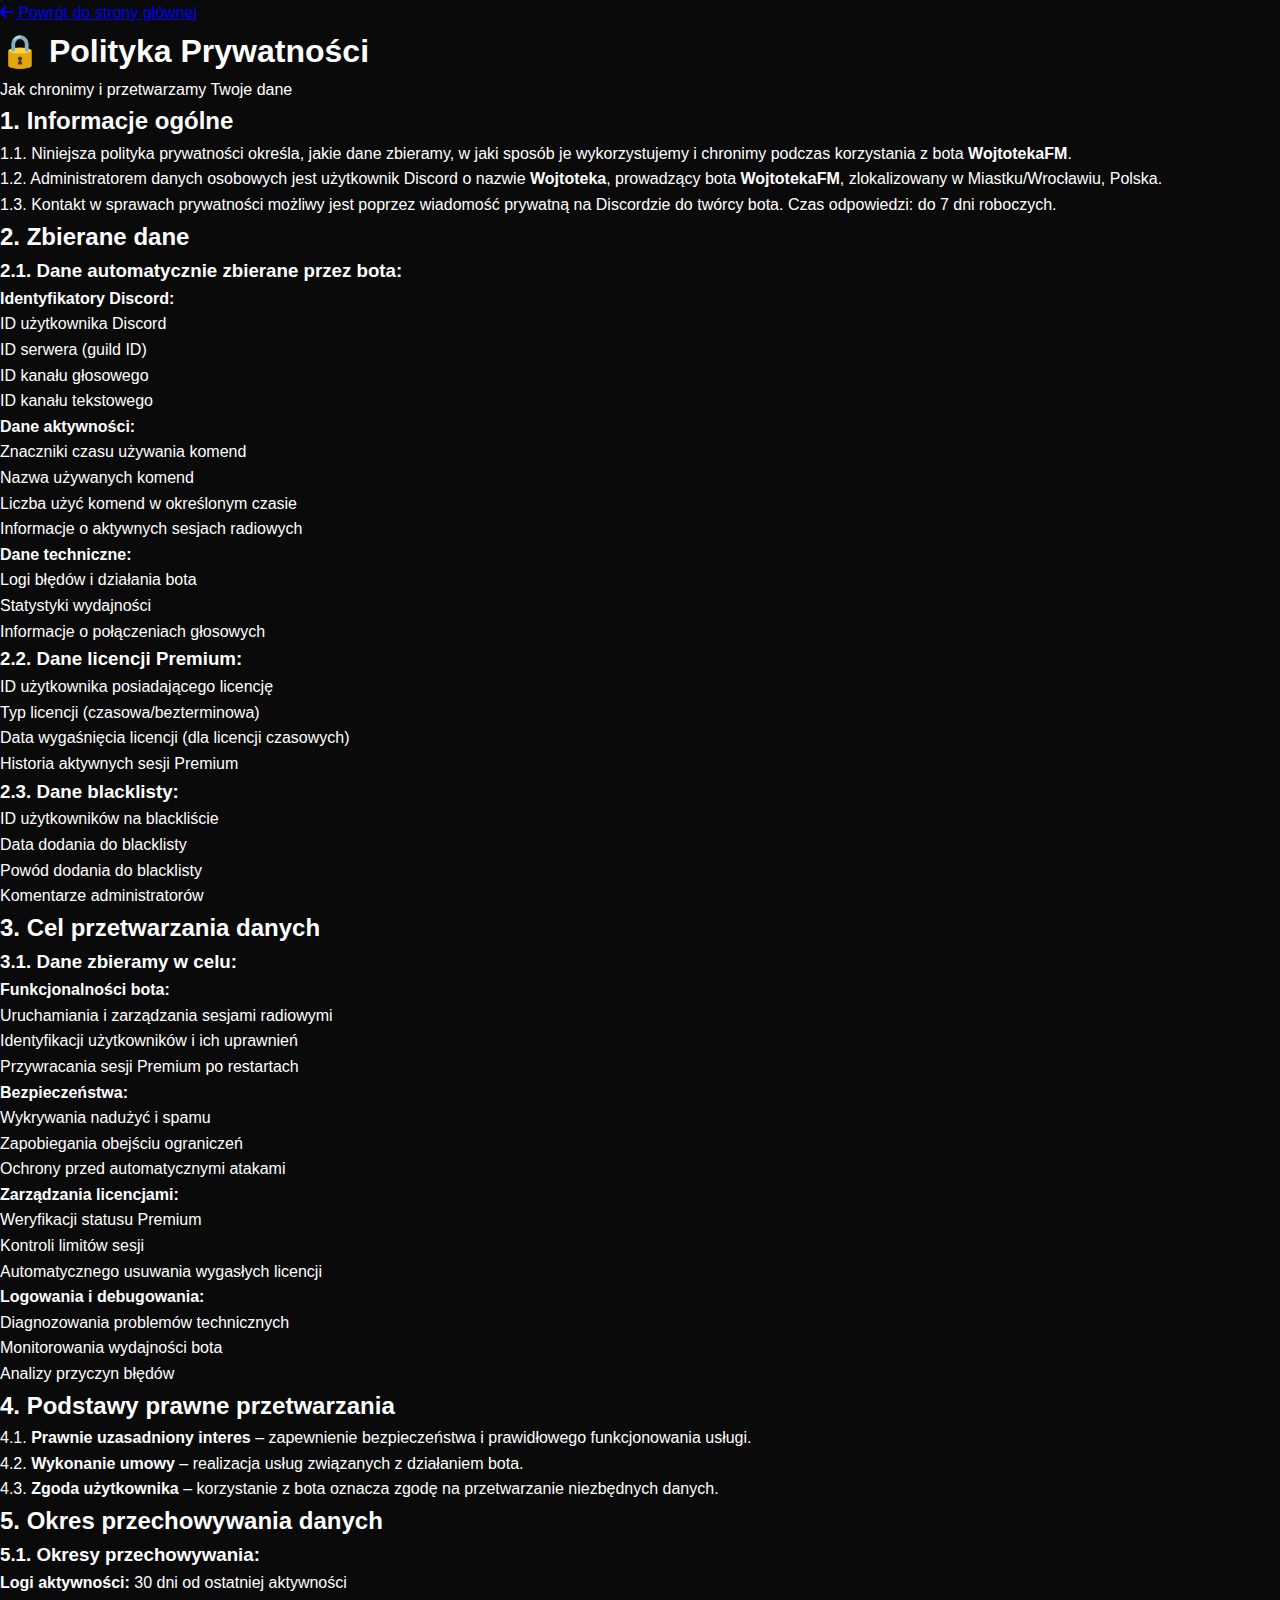
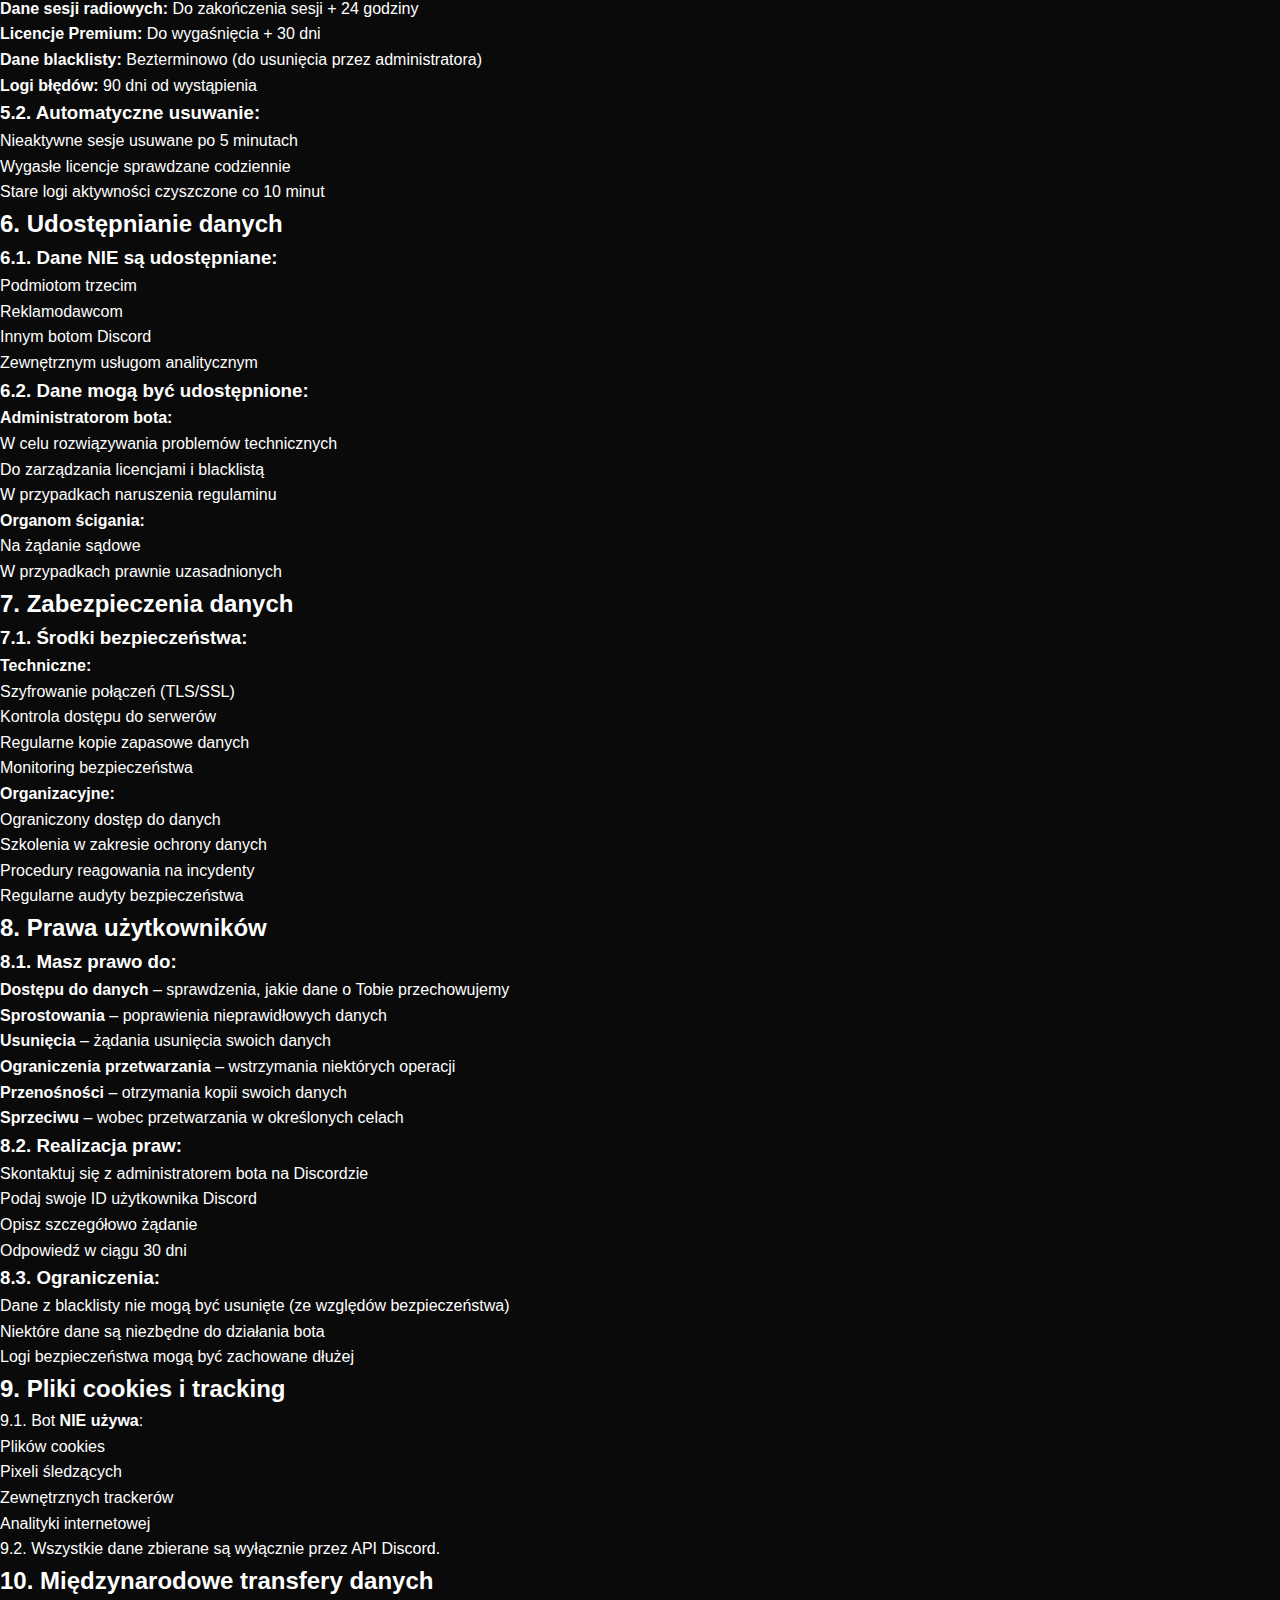
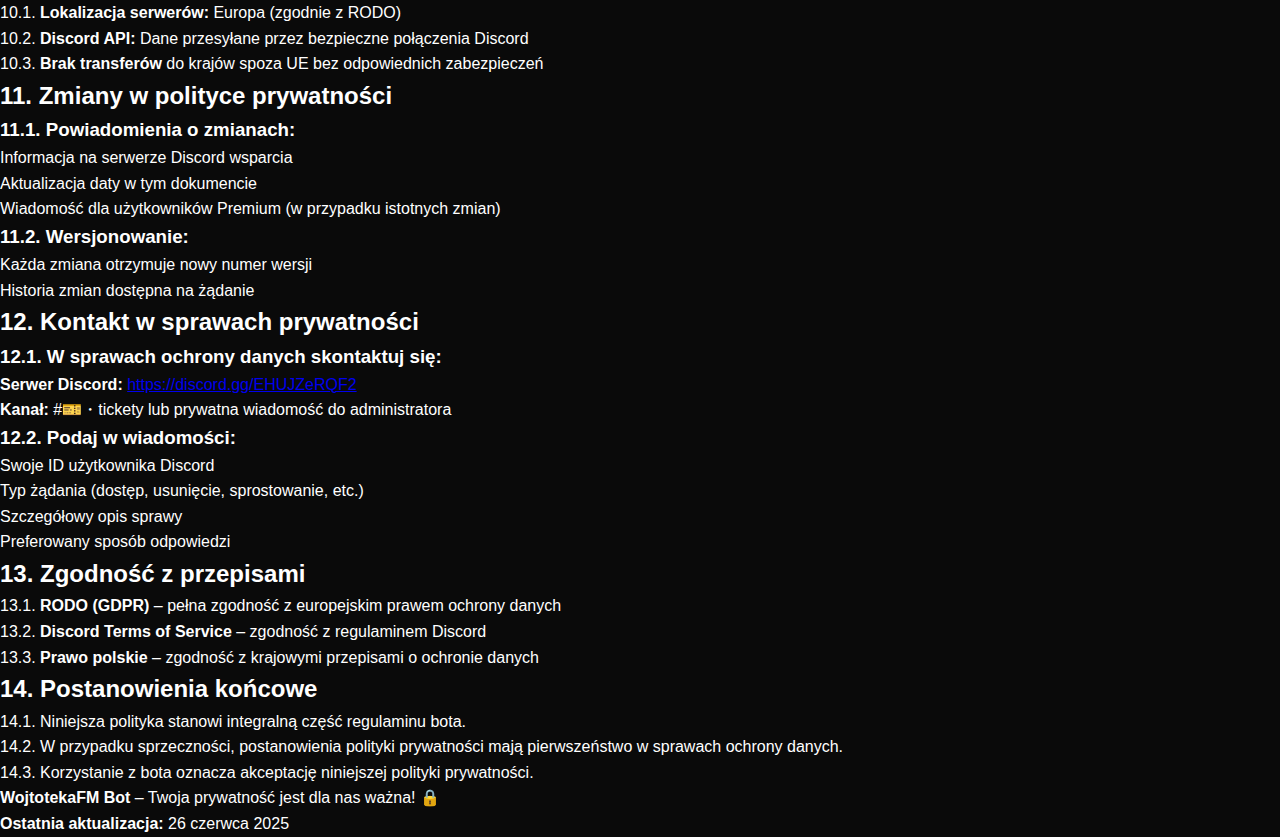
<file: polityka-prywatnosci.html>
<!DOCTYPE html>
<html lang="pl">
<head>
    <meta charset="UTF-8">
    <meta name="viewport" content="width=device-width, initial-scale=1.0">
    <title>Polityka Prywatności - Radio WojtotekaFM Bot</title>
    <link rel="icon" type="image/png" href="https://cdn.discordapp.com/app-icons/1355859655699599532/53f1e755fcb8dc090d0d008af01801c2.png?size=64">
    <link rel="stylesheet" href="style.css">
    <link rel="stylesheet" href="https://cdnjs.cloudflare.com/ajax/libs/font-awesome/6.0.0/css/all.min.css">
</head>
<body class="legal-page">
    <div class="legal-page-content">
        <a href="index.html" class="back-link">
            <i class="fas fa-arrow-left"></i> Powrót do strony głównej
        </a>
        
        <div class="legal-page-header">
            <h1>🔒 Polityka Prywatności</h1>
            <p>Jak chronimy i przetwarzamy Twoje dane</p>
        </div>

        <div class="legal-document">
            <h2>1. Informacje ogólne</h2>
            <p>1.1. Niniejsza polityka prywatności określa, jakie dane zbieramy, w jaki sposób je wykorzystujemy i chronimy podczas korzystania z bota <strong>WojtotekaFM</strong>.</p>
            <p>1.2. Administratorem danych osobowych jest użytkownik Discord o nazwie <strong>Wojtoteka</strong>, prowadzący bota <strong>WojtotekaFM</strong>, zlokalizowany w Miastku/Wrocławiu, Polska.</p>
            <p>1.3. Kontakt w sprawach prywatności możliwy jest poprzez wiadomość prywatną na Discordzie do twórcy bota. Czas odpowiedzi: do 7 dni roboczych.</p>

            <h2>2. Zbierane dane</h2>
            <h3>2.1. Dane automatycznie zbierane przez bota:</h3>
            <p><strong>Identyfikatory Discord:</strong></p>
            <ul>
                <li>ID użytkownika Discord</li>
                <li>ID serwera (guild ID)</li>
                <li>ID kanału głosowego</li>
                <li>ID kanału tekstowego</li>
            </ul>
            <p><strong>Dane aktywności:</strong></p>
            <ul>
                <li>Znaczniki czasu używania komend</li>
                <li>Nazwa używanych komend</li>
                <li>Liczba użyć komend w określonym czasie</li>
                <li>Informacje o aktywnych sesjach radiowych</li>
            </ul>
            <p><strong>Dane techniczne:</strong></p>
            <ul>
                <li>Logi błędów i działania bota</li>
                <li>Statystyki wydajności</li>
                <li>Informacje o połączeniach głosowych</li>
            </ul>

            <h3>2.2. Dane licencji Premium:</h3>
            <ul>
                <li>ID użytkownika posiadającego licencję</li>
                <li>Typ licencji (czasowa/bezterminowa)</li>
                <li>Data wygaśnięcia licencji (dla licencji czasowych)</li>
                <li>Historia aktywnych sesji Premium</li>
            </ul>

            <h3>2.3. Dane blacklisty:</h3>
            <ul>
                <li>ID użytkowników na blackliście</li>
                <li>Data dodania do blacklisty</li>
                <li>Powód dodania do blacklisty</li>
                <li>Komentarze administratorów</li>
            </ul>

            <h2>3. Cel przetwarzania danych</h2>
            <h3>3.1. Dane zbieramy w celu:</h3>
            <p><strong>Funkcjonalności bota:</strong></p>
            <ul>
                <li>Uruchamiania i zarządzania sesjami radiowymi</li>
                <li>Identyfikacji użytkowników i ich uprawnień</li>
                <li>Przywracania sesji Premium po restartach</li>
            </ul>
            <p><strong>Bezpieczeństwa:</strong></p>
            <ul>
                <li>Wykrywania nadużyć i spamu</li>
                <li>Zapobiegania obejściu ograniczeń</li>
                <li>Ochrony przed automatycznymi atakami</li>
            </ul>
            <p><strong>Zarządzania licencjami:</strong></p>
            <ul>
                <li>Weryfikacji statusu Premium</li>
                <li>Kontroli limitów sesji</li>
                <li>Automatycznego usuwania wygasłych licencji</li>
            </ul>
            <p><strong>Logowania i debugowania:</strong></p>
            <ul>
                <li>Diagnozowania problemów technicznych</li>
                <li>Monitorowania wydajności bota</li>
                <li>Analizy przyczyn błędów</li>
            </ul>

            <h2>4. Podstawy prawne przetwarzania</h2>
            <p>4.1. <strong>Prawnie uzasadniony interes</strong> – zapewnienie bezpieczeństwa i prawidłowego funkcjonowania usługi.</p>
            <p>4.2. <strong>Wykonanie umowy</strong> – realizacja usług związanych z działaniem bota.</p>
            <p>4.3. <strong>Zgoda użytkownika</strong> – korzystanie z bota oznacza zgodę na przetwarzanie niezbędnych danych.</p>

            <h2>5. Okres przechowywania danych</h2>
            <h3>5.1. Okresy przechowywania:</h3>
            <ul>
                <li><strong>Logi aktywności:</strong> 30 dni od ostatniej aktywności</li>
                <li><strong>Dane sesji radiowych:</strong> Do zakończenia sesji + 24 godziny</li>
                <li><strong>Licencje Premium:</strong> Do wygaśnięcia + 30 dni</li>
                <li><strong>Dane blacklisty:</strong> Bezterminowo (do usunięcia przez administratora)</li>
                <li><strong>Logi błędów:</strong> 90 dni od wystąpienia</li>
            </ul>
            <h3>5.2. Automatyczne usuwanie:</h3>
            <ul>
                <li>Nieaktywne sesje usuwane po 5 minutach</li>
                <li>Wygasłe licencje sprawdzane codziennie</li>
                <li>Stare logi aktywności czyszczone co 10 minut</li>
            </ul>

            <h2>6. Udostępnianie danych</h2>
            <h3>6.1. Dane NIE są udostępniane:</h3>
            <ul>
                <li>Podmiotom trzecim</li>
                <li>Reklamodawcom</li>
                <li>Innym botom Discord</li>
                <li>Zewnętrznym usługom analitycznym</li>
            </ul>
            <h3>6.2. Dane mogą być udostępnione:</h3>
            <p><strong>Administratorom bota:</strong></p>
            <ul>
                <li>W celu rozwiązywania problemów technicznych</li>
                <li>Do zarządzania licencjami i blacklistą</li>
                <li>W przypadkach naruszenia regulaminu</li>
            </ul>
            <p><strong>Organom ścigania:</strong></p>
            <ul>
                <li>Na żądanie sądowe</li>
                <li>W przypadkach prawnie uzasadnionych</li>
            </ul>

            <h2>7. Zabezpieczenia danych</h2>
            <h3>7.1. Środki bezpieczeństwa:</h3>
            <p><strong>Techniczne:</strong></p>
            <ul>
                <li>Szyfrowanie połączeń (TLS/SSL)</li>
                <li>Kontrola dostępu do serwerów</li>
                <li>Regularne kopie zapasowe danych</li>
                <li>Monitoring bezpieczeństwa</li>
            </ul>
            <p><strong>Organizacyjne:</strong></p>
            <ul>
                <li>Ograniczony dostęp do danych</li>
                <li>Szkolenia w zakresie ochrony danych</li>
                <li>Procedury reagowania na incydenty</li>
                <li>Regularne audyty bezpieczeństwa</li>
            </ul>

            <h2>8. Prawa użytkowników</h2>
            <h3>8.1. Masz prawo do:</h3>
            <ul>
                <li><strong>Dostępu do danych</strong> – sprawdzenia, jakie dane o Tobie przechowujemy</li>
                <li><strong>Sprostowania</strong> – poprawienia nieprawidłowych danych</li>
                <li><strong>Usunięcia</strong> – żądania usunięcia swoich danych</li>
                <li><strong>Ograniczenia przetwarzania</strong> – wstrzymania niektórych operacji</li>
                <li><strong>Przenośności</strong> – otrzymania kopii swoich danych</li>
                <li><strong>Sprzeciwu</strong> – wobec przetwarzania w określonych celach</li>
            </ul>
            <h3>8.2. Realizacja praw:</h3>
            <ul>
                <li>Skontaktuj się z administratorem bota na Discordzie</li>
                <li>Podaj swoje ID użytkownika Discord</li>
                <li>Opisz szczegółowo żądanie</li>
                <li>Odpowiedź w ciągu 30 dni</li>
            </ul>
            <h3>8.3. Ograniczenia:</h3>
            <ul>
                <li>Dane z blacklisty nie mogą być usunięte (ze względów bezpieczeństwa)</li>
                <li>Niektóre dane są niezbędne do działania bota</li>
                <li>Logi bezpieczeństwa mogą być zachowane dłużej</li>
            </ul>

            <h2>9. Pliki cookies i tracking</h2>
            <p>9.1. Bot <strong>NIE używa</strong>:</p>
            <ul>
                <li>Plików cookies</li>
                <li>Pixeli śledzących</li>
                <li>Zewnętrznych trackerów</li>
                <li>Analityki internetowej</li>
            </ul>
            <p>9.2. Wszystkie dane zbierane są wyłącznie przez API Discord.</p>

            <h2>10. Międzynarodowe transfery danych</h2>
            <p>10.1. <strong>Lokalizacja serwerów:</strong> Europa (zgodnie z RODO)</p>
            <p>10.2. <strong>Discord API:</strong> Dane przesyłane przez bezpieczne połączenia Discord</p>
            <p>10.3. <strong>Brak transferów</strong> do krajów spoza UE bez odpowiednich zabezpieczeń</p>

            <h2>11. Zmiany w polityce prywatności</h2>
            <h3>11.1. Powiadomienia o zmianach:</h3>
            <ul>
                <li>Informacja na serwerze Discord wsparcia</li>
                <li>Aktualizacja daty w tym dokumencie</li>
                <li>Wiadomość dla użytkowników Premium (w przypadku istotnych zmian)</li>
            </ul>
            <h3>11.2. Wersjonowanie:</h3>
            <ul>
                <li>Każda zmiana otrzymuje nowy numer wersji</li>
                <li>Historia zmian dostępna na żądanie</li>
            </ul>

            <h2>12. Kontakt w sprawach prywatności</h2>
            <h3>12.1. W sprawach ochrony danych skontaktuj się:</h3>
            <p><strong>Serwer Discord:</strong> <a href="https://discord.gg/EHUJZeRQF2" target="_blank">https://discord.gg/EHUJZeRQF2</a><br>
            <strong>Kanał:</strong> #🎫・tickety lub prywatna wiadomość do administratora</p>
            <h3>12.2. Podaj w wiadomości:</h3>
            <ul>
                <li>Swoje ID użytkownika Discord</li>
                <li>Typ żądania (dostęp, usunięcie, sprostowanie, etc.)</li>
                <li>Szczegółowy opis sprawy</li>
                <li>Preferowany sposób odpowiedzi</li>
            </ul>

            <h2>13. Zgodność z przepisami</h2>
            <p>13.1. <strong>RODO (GDPR)</strong> – pełna zgodność z europejskim prawem ochrony danych</p>
            <p>13.2. <strong>Discord Terms of Service</strong> – zgodność z regulaminem Discord</p>
            <p>13.3. <strong>Prawo polskie</strong> – zgodność z krajowymi przepisami o ochronie danych</p>

            <h2>14. Postanowienia końcowe</h2>
            <p>14.1. Niniejsza polityka stanowi integralną część regulaminu bota.</p>
            <p>14.2. W przypadku sprzeczności, postanowienia polityki prywatności mają pierwszeństwo w sprawach ochrony danych.</p>
            <p>14.3. Korzystanie z bota oznacza akceptację niniejszej polityki prywatności.</p>

            <div class="legal-footer-info">
                <p><strong>WojtotekaFM Bot</strong> – Twoja prywatność jest dla nas ważna! 🔒</p>
                <p><strong>Ostatnia aktualizacja:</strong> 26 czerwca 2025</p>
            </div>
        </div>
    </div>
</body>
</html>
</file>
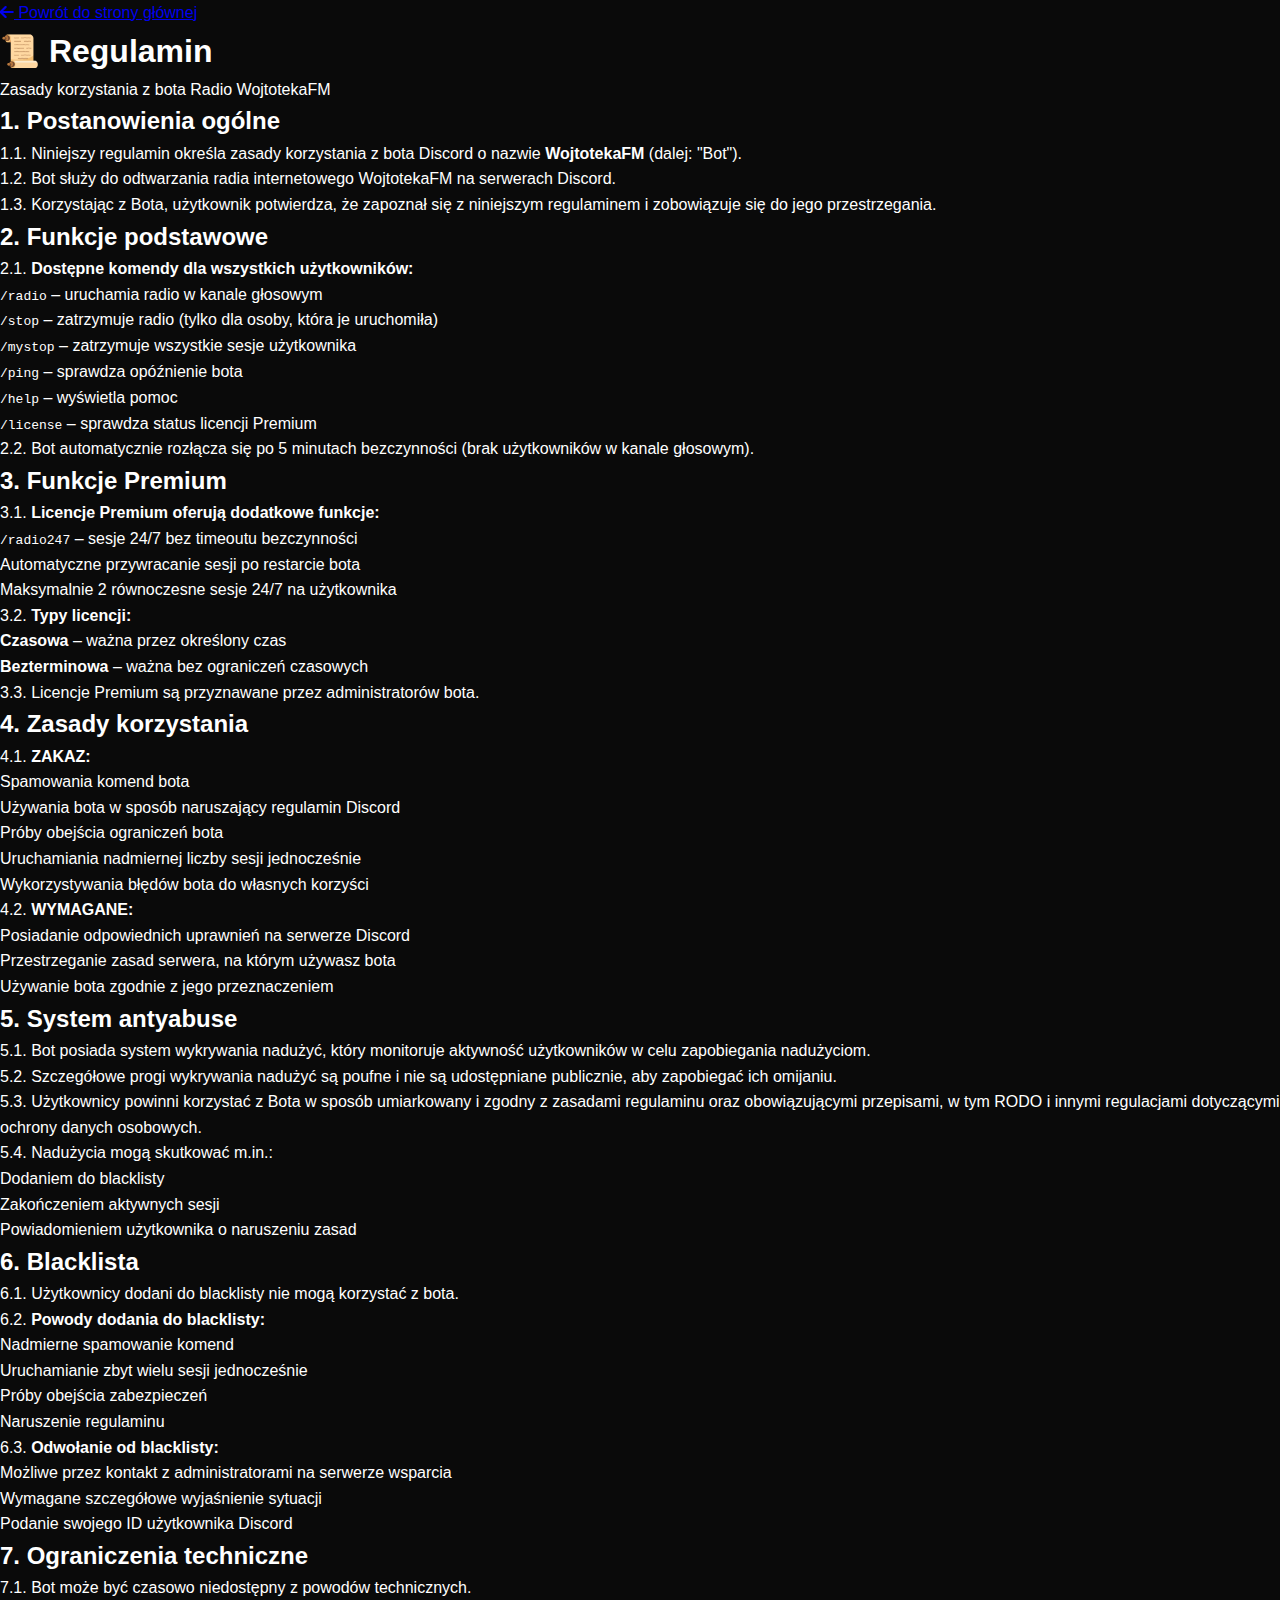
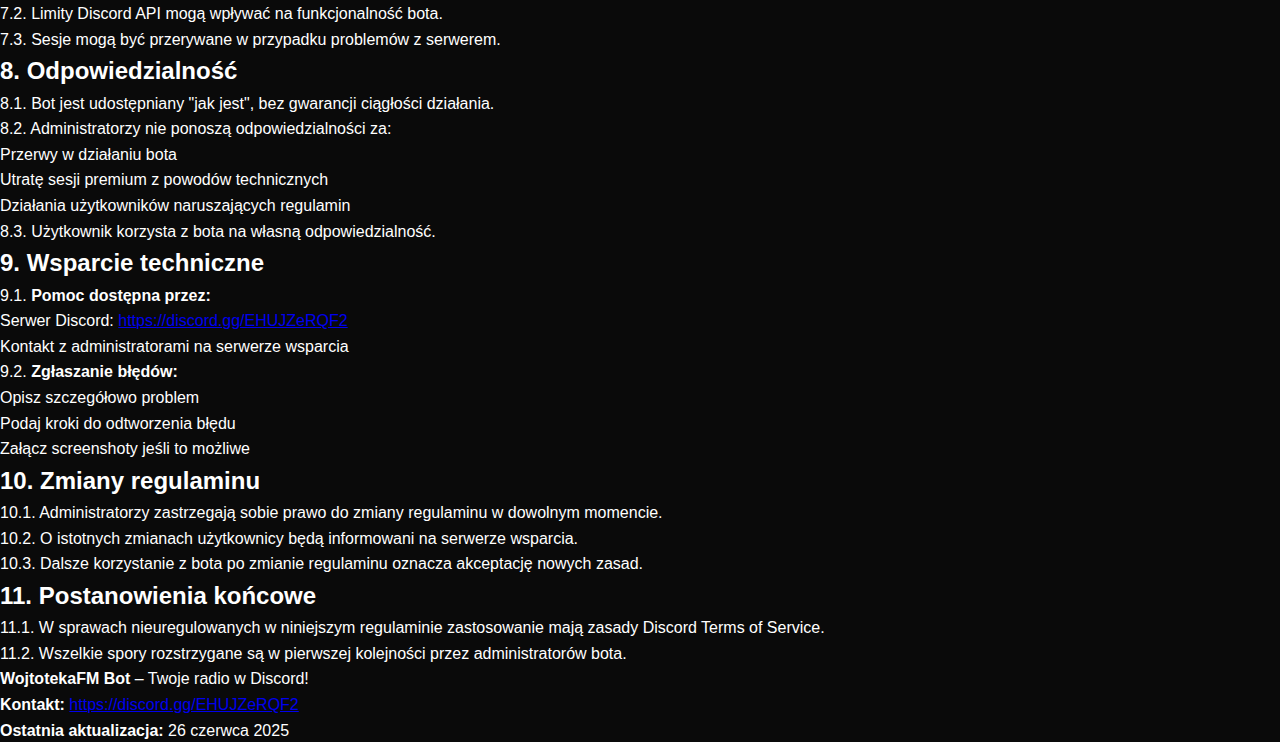
<file: regulamin.html>
<!DOCTYPE html>
<html lang="pl">
<head>
    <meta charset="UTF-8">
    <meta name="viewport" content="width=device-width, initial-scale=1.0">
    <title>Regulamin - Radio WojtotekaFM Bot</title>
    <link rel="icon" type="image/png" href="https://cdn.discordapp.com/app-icons/1355859655699599532/53f1e755fcb8dc090d0d008af01801c2.png?size=64">
    <link rel="stylesheet" href="style.css">
    <link rel="stylesheet" href="https://cdnjs.cloudflare.com/ajax/libs/font-awesome/6.0.0/css/all.min.css">
</head>
<body class="legal-page">
    <div class="legal-page-content">
        <a href="index.html" class="back-link">
            <i class="fas fa-arrow-left"></i> Powrót do strony głównej
        </a>
        
        <div class="legal-page-header">
            <h1>📜 Regulamin</h1>
            <p>Zasady korzystania z bota Radio WojtotekaFM</p>
        </div>

        <div class="legal-document">
            <h2>1. Postanowienia ogólne</h2>
            <p>1.1. Niniejszy regulamin określa zasady korzystania z bota Discord o nazwie <strong>WojtotekaFM</strong> (dalej: "Bot").</p>
            <p>1.2. Bot służy do odtwarzania radia internetowego WojtotekaFM na serwerach Discord.</p>
            <p>1.3. Korzystając z Bota, użytkownik potwierdza, że zapoznał się z niniejszym regulaminem i zobowiązuje się do jego przestrzegania.</p>

            <h2>2. Funkcje podstawowe</h2>
            <p>2.1. <strong>Dostępne komendy dla wszystkich użytkowników:</strong></p>
            <ul>
                <li><code>/radio</code> – uruchamia radio w kanale głosowym</li>
                <li><code>/stop</code> – zatrzymuje radio (tylko dla osoby, która je uruchomiła)</li>
                <li><code>/mystop</code> – zatrzymuje wszystkie sesje użytkownika</li>
                <li><code>/ping</code> – sprawdza opóźnienie bota</li>
                <li><code>/help</code> – wyświetla pomoc</li>
                <li><code>/license</code> – sprawdza status licencji Premium</li>
            </ul>
            <p>2.2. Bot automatycznie rozłącza się po 5 minutach bezczynności (brak użytkowników w kanale głosowym).</p>

            <h2>3. Funkcje Premium</h2>
            <p>3.1. <strong>Licencje Premium oferują dodatkowe funkcje:</strong></p>
            <ul>
                <li><code>/radio247</code> – sesje 24/7 bez timeoutu bezczynności</li>
                <li>Automatyczne przywracanie sesji po restarcie bota</li>
                <li>Maksymalnie 2 równoczesne sesje 24/7 na użytkownika</li>
            </ul>
            <p>3.2. <strong>Typy licencji:</strong></p>
            <ul>
                <li><strong>Czasowa</strong> – ważna przez określony czas</li>
                <li><strong>Bezterminowa</strong> – ważna bez ograniczeń czasowych</li>
            </ul>
            <p>3.3. Licencje Premium są przyznawane przez administratorów bota.</p>

            <h2>4. Zasady korzystania</h2>
            <p>4.1. <strong>ZAKAZ:</strong></p>
            <ul>
                <li>Spamowania komend bota</li>
                <li>Używania bota w sposób naruszający regulamin Discord</li>
                <li>Próby obejścia ograniczeń bota</li>
                <li>Uruchamiania nadmiernej liczby sesji jednocześnie</li>
                <li>Wykorzystywania błędów bota do własnych korzyści</li>
            </ul>
            <p>4.2. <strong>WYMAGANE:</strong></p>
            <ul>
                <li>Posiadanie odpowiednich uprawnień na serwerze Discord</li>
                <li>Przestrzeganie zasad serwera, na którym używasz bota</li>
                <li>Używanie bota zgodnie z jego przeznaczeniem</li>
            </ul>

            <h2>5. System antyabuse</h2>
            <p>5.1. Bot posiada system wykrywania nadużyć, który monitoruje aktywność użytkowników w celu zapobiegania nadużyciom.</p>
            <p>5.2. Szczegółowe progi wykrywania nadużyć są poufne i nie są udostępniane publicznie, aby zapobiegać ich omijaniu.</p>
            <p>5.3. Użytkownicy powinni korzystać z Bota w sposób umiarkowany i zgodny z zasadami regulaminu oraz obowiązującymi przepisami, w tym RODO i innymi regulacjami dotyczącymi ochrony danych osobowych.</p>
            <p>5.4. Nadużycia mogą skutkować m.in.:</p>
            <ul>
                <li>Dodaniem do blacklisty</li>
                <li>Zakończeniem aktywnych sesji</li>
                <li>Powiadomieniem użytkownika o naruszeniu zasad</li>
            </ul>

            <h2>6. Blacklista</h2>
            <p>6.1. Użytkownicy dodani do blacklisty nie mogą korzystać z bota.</p>
            <p>6.2. <strong>Powody dodania do blacklisty:</strong></p>
            <ul>
                <li>Nadmierne spamowanie komend</li>
                <li>Uruchamianie zbyt wielu sesji jednocześnie</li>
                <li>Próby obejścia zabezpieczeń</li>
                <li>Naruszenie regulaminu</li>
            </ul>
            <p>6.3. <strong>Odwołanie od blacklisty:</strong></p>
            <ul>
                <li>Możliwe przez kontakt z administratorami na serwerze wsparcia</li>
                <li>Wymagane szczegółowe wyjaśnienie sytuacji</li>
                <li>Podanie swojego ID użytkownika Discord</li>
            </ul>

            <h2>7. Ograniczenia techniczne</h2>
            <p>7.1. Bot może być czasowo niedostępny z powodów technicznych.</p>
            <p>7.2. Limity Discord API mogą wpływać na funkcjonalność bota.</p>
            <p>7.3. Sesje mogą być przerywane w przypadku problemów z serwerem.</p>

            <h2>8. Odpowiedzialność</h2>
            <p>8.1. Bot jest udostępniany "jak jest", bez gwarancji ciągłości działania.</p>
            <p>8.2. Administratorzy nie ponoszą odpowiedzialności za:</p>
            <ul>
                <li>Przerwy w działaniu bota</li>
                <li>Utratę sesji premium z powodów technicznych</li>
                <li>Działania użytkowników naruszających regulamin</li>
            </ul>
            <p>8.3. Użytkownik korzysta z bota na własną odpowiedzialność.</p>

            <h2>9. Wsparcie techniczne</h2>
            <p>9.1. <strong>Pomoc dostępna przez:</strong></p>
            <ul>
                <li>Serwer Discord: <a href="https://discord.gg/EHUJZeRQF2" target="_blank">https://discord.gg/EHUJZeRQF2</a></li>
                <li>Kontakt z administratorami na serwerze wsparcia</li>
            </ul>
            <p>9.2. <strong>Zgłaszanie błędów:</strong></p>
            <ul>
                <li>Opisz szczegółowo problem</li>
                <li>Podaj kroki do odtworzenia błędu</li>
                <li>Załącz screenshoty jeśli to możliwe</li>
            </ul>

            <h2>10. Zmiany regulaminu</h2>
            <p>10.1. Administratorzy zastrzegają sobie prawo do zmiany regulaminu w dowolnym momencie.</p>
            <p>10.2. O istotnych zmianach użytkownicy będą informowani na serwerze wsparcia.</p>
            <p>10.3. Dalsze korzystanie z bota po zmianie regulaminu oznacza akceptację nowych zasad.</p>

            <h2>11. Postanowienia końcowe</h2>
            <p>11.1. W sprawach nieuregulowanych w niniejszym regulaminie zastosowanie mają zasady Discord Terms of Service.</p>
            <p>11.2. Wszelkie spory rozstrzygane są w pierwszej kolejności przez administratorów bota.</p>

            <div class="legal-footer-info">
                <p><strong>WojtotekaFM Bot</strong> – Twoje radio w Discord!</p>
                <p><strong>Kontakt:</strong> <a href="https://discord.gg/EHUJZeRQF2" target="_blank">https://discord.gg/EHUJZeRQF2</a></p>
                <p><strong>Ostatnia aktualizacja:</strong> 26 czerwca 2025</p>
            </div>
        </div>
    </div>
</body>
</html>
</file>
<file: style.css>
:root {
    --primary-color: #7289da;
    --secondary-color: #2c2f33;
    --accent-color: #43b581;
    --text-color: #ffffff;
    --hover-color: #5865f2;
}

* {
    margin: 0;
    padding: 0;
    box-sizing: border-box;
}

body {
    font-family: 'Segoe UI', Tahoma, Geneva, Verdana, sans-serif;
    line-height: 1.6;
    background-color: #0a0a0a;
    color: white;
}

#particles-js {
    position: fixed;
    width: 100%;
    height: 100%;
    top: 0;
    left: 0;
    z-index: 1;
}

.hero {
    min-height: 100vh;
    display: flex;
    align-items: center;
    justify-content: center;
    text-align: center;
    background: linear-gradient(135deg, var(--secondary-color), #000);
    position: relative;
    z-index: 2;
}

.hero-content {
    padding: 2rem;
}

.bot-avatar {
    width: 150px;
    height: 150px;
    border-radius: 50%;
    margin-bottom: 2rem;
    border: 4px solid var(--primary-color);
    animation: float 3s ease-in-out infinite;
}

.cta-button {
    display: inline-block;
    padding: 1rem 2rem;
    background-color: var(--primary-color);
    color: white;
    text-decoration: none;
    border-radius: 25px;
    font-weight: bold;
    margin-top: 2rem;
    transition: transform 0.3s ease;
}

.cta-button:hover {
    transform: scale(1.05);
    background-color: var(--accent-color);
}

.features {
    padding: 4rem 2rem;
    background-color: #111;
}

.features h2 {
    text-align: center;
    margin-bottom: 3rem;
    color: var(--accent-color);
}

.features-grid {
    display: grid;
    grid-template-columns: repeat(auto-fit, minmax(250px, 1fr));
    gap: 2rem;
    max-width: 1200px;
    margin: 0 auto;
}

.feature-card {
    background: rgba(255, 255, 255, 0.05);
    padding: 2rem;
    border-radius: 10px;
    text-align: center;
    transition: transform 0.3s ease;
}

.feature-card:hover {
    transform: translateY(-10px);
}

.feature-card i {
    font-size: 2.5rem;
    color: var(--primary-color);
    margin-bottom: 1rem;
}

.about {
    padding: 4rem 2rem;
    background: linear-gradient(45deg, #1a1a1a, #2c2f33);
    position: relative;
    z-index: 2;
}

.about-content {
    max-width: 800px;
    margin: 0 auto;
    text-align: center;
}

.about-content h2 {
    color: var(--accent-color);
    margin-bottom: 2rem;
}

.about-content p {
    font-size: 1.2rem;
    line-height: 1.8;
    margin-bottom: 3rem;
}

.music-visualizer {
    display: flex;
    justify-content: center;
    gap: 5px;
    margin: 2rem 0;
}

.bar {
    width: 10px;
    height: 30px;
    background: var(--primary-color);
    border-radius: 3px;
    animation: visualizer 1.5s ease-in-out infinite;
}

.bar:nth-child(1) { animation-delay: 0.2s; }
.bar:nth-child(2) { animation-delay: 0.4s; }
.bar:nth-child(3) { animation-delay: 0.6s; }
.bar:nth-child(4) { animation-delay: 0.8s; }
.bar:nth-child(5) { animation-delay: 1.0s; }

@keyframes visualizer {
    0% { height: 30px; }
    50% { height: 60px; }
    100% { height: 30px; }
}

.social-links {
    margin-bottom: 1rem;
}

.social-link {
    font-size: 1.5rem;
    color: var(--primary-color);
    margin: 0 10px;
    transition: color 0.3s ease;
}

.social-link:hover {
    color: var(--hover-color);
}

.discord-link {
    display: inline-flex;
    align-items: center;
    gap: 0.5rem;
    color: var(--primary-color);
    text-decoration: none;
    padding: 0.5rem 1rem;
    border-radius: 5px;
    margin-left: 1rem;
    transition: all 0.3s ease;
}

.discord-link:hover {
    background: var(--hover-color);
    color: white;
}

.stats {
    padding: 4rem 2rem;
    background: linear-gradient(135deg, #2c2f33, #23272a);
    position: relative;
    z-index: 2;
}

.stats-grid {
    display: grid;
    grid-template-columns: repeat(auto-fit, minmax(200px, 1fr));
    gap: 2rem;
    max-width: 1200px;
    margin: 0 auto;
}

.stat-card {
    text-align: center;
    padding: 2rem;
    background: rgba(255, 255, 255, 0.05);
    border-radius: 10px;
    backdrop-filter: blur(5px);
    transform: none;
    transition: none;
}

.stat-card i {
    font-size: 3rem;
    color: var(--primary-color);
    margin-bottom: 1.5rem;
}

.stat-card h3 {
    font-size: 1.5rem;
    margin-bottom: 1rem;
    color: var(--text-color);
}

.stat-card p, 
.stat-card .counter {
    font-size: 1.8rem;
    font-weight: bold;
    color: var(--accent-color);
    margin: 0;
}

footer {
    text-align: center;
    padding: 2rem;
    background-color: #000;
    position: relative;
    z-index: 2;
}

footer a {
    color: var(--primary-color);
    text-decoration: none;
}

/* Animations */
@keyframes float {
    0% { transform: translateY(0px); }
    50% { transform: translateY(-10px); }
    100% { transform: translateY(0px); }
}

.animate-fade-in {
    animation: fadeIn 1s ease-in;
}

.animate-slide-up {
    opacity: 0;
    transform: translateY(20px);
    animation: slideUp 0.6s ease forwards;
}

.animate-pulse {
    animation: pulse 2s infinite;
}

@keyframes fadeIn {
    from { opacity: 0; }
    to { opacity: 1; }
}

@keyframes slideUp {
    to {
        opacity: 1;
        transform: translateY(0);
    }
}

@keyframes pulse {
    0% { transform: scale(1); }
    50% { transform: scale(1.05); }
    100% { transform: scale(1); }
}

/* Responsive Design */
@media (max-width: 768px) {
    .hero-content h1 {
        font-size: 1.8rem;
    }
    
    .features-grid {
        grid-template-columns: 1fr;
    }
}
</file>
